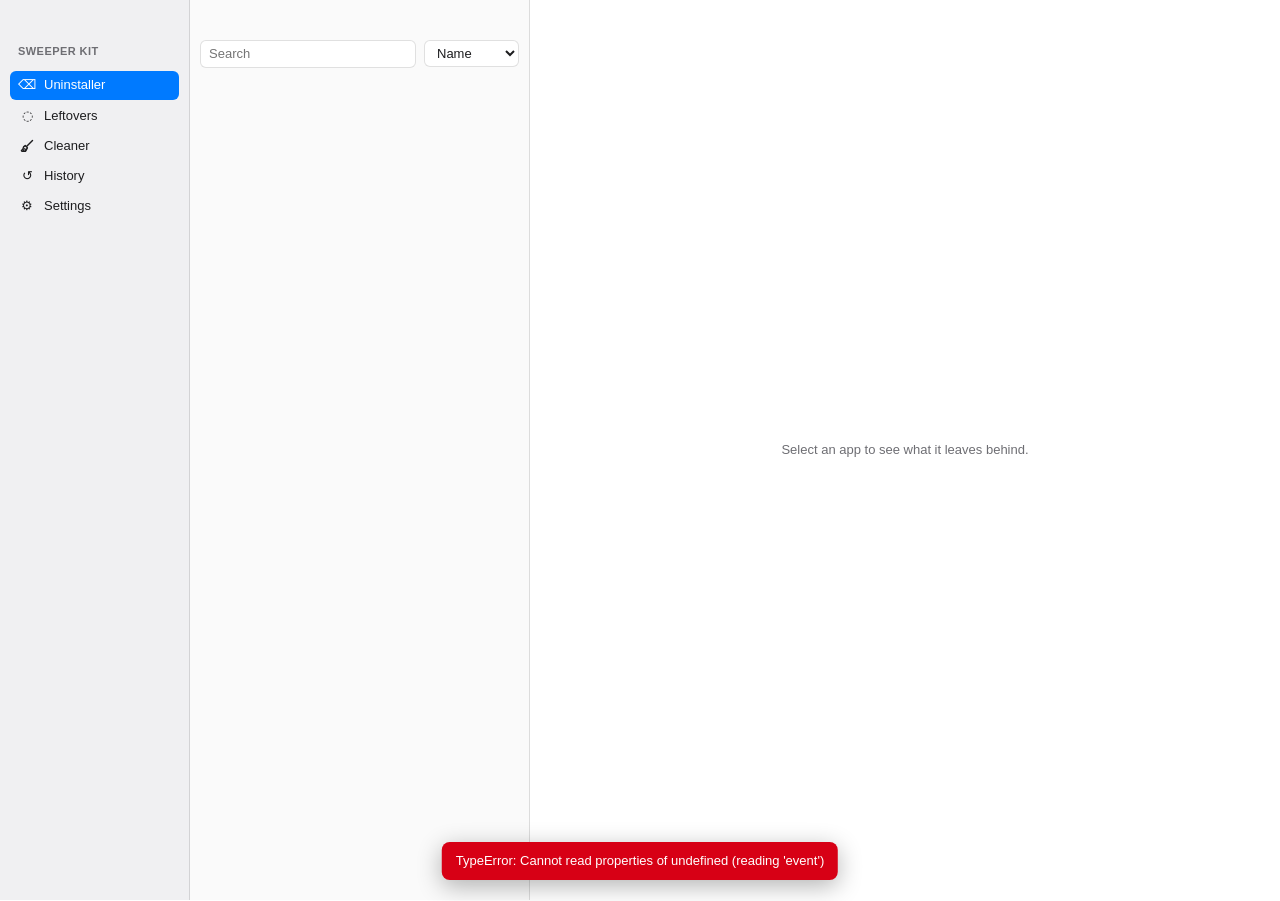
<file: ui/index.html>
<!doctype html>
<html lang="en">
<head>
  <meta charset="utf-8">
  <meta name="viewport" content="width=device-width, initial-scale=1">
  <meta name="color-scheme" content="light dark">
  <title>Sweeper Kit</title>
  <link rel="stylesheet" href="styles.css">
  <script type="module" src="app.js"></script>
</head>
<body>
  <div class="app">
    <nav class="sidebar" aria-label="Sections">
      <h1 class="sidebar-title">Sweeper Kit</h1>
      <button type="button" class="nav-item" id="nav-uninstaller" data-view="uninstaller" aria-current="page">
        <span class="nav-glyph" aria-hidden="true">⌫</span>Uninstaller
      </button>
      <button type="button" class="nav-item" id="nav-leftovers" data-view="leftovers">
        <span class="nav-glyph" aria-hidden="true">◌</span>Leftovers
      </button>
      <button type="button" class="nav-item" id="nav-cleaner" data-view="cleaner">
        <svg class="nav-glyph" viewBox="0 0 16 16" width="16" height="16" fill="none" stroke="currentColor" stroke-width="1.4" stroke-linecap="round" stroke-linejoin="round" aria-hidden="true" focusable="false">
          <path d="M13.5 2.5 8 8"/>
          <path d="M6.2 7.6 8.4 9.8 6.6 13.2H2.8L2.4 12.6C3.6 11.8 4.4 10.2 4.6 8.9Z"/>
          <path d="M5.2 10.6 4.6 12.4M7 10.9 6.4 12.7"/>
        </svg>Cleaner
      </button>
      <button type="button" class="nav-item" id="nav-history" data-view="history">
        <span class="nav-glyph" aria-hidden="true">↺</span>History
      </button>
      <button type="button" class="nav-item" id="nav-settings" data-view="settings">
        <span class="nav-glyph" aria-hidden="true">⚙</span>Settings
      </button>
    </nav>

    <main class="view split" id="view-uninstaller" aria-label="Uninstaller">
      <section class="list-col" aria-label="Applications">
        <div class="toolbar">
          <input type="search" id="search" placeholder="Search" aria-label="Search apps by name or bundle identifier" autocomplete="off" spellcheck="false">
          <label class="sort">
            <span class="sr-only">Sort by</span>
            <select id="sort">
              <option value="name">Name</option>
              <option value="size">Size</option>
              <option value="used">Last used</option>
            </select>
          </label>
        </div>
        <div id="fda-banner" class="banner" role="region" aria-label="Full Disk Access" hidden></div>
        <ul id="app-list" class="app-list" role="listbox" aria-label="Installed apps" tabindex="0"></ul>
        <p id="list-empty" class="empty" hidden></p>
      </section>
      <section class="detail" id="detail" aria-label="Details" aria-live="polite"></section>
    </main>

    <main class="view" id="view-leftovers" aria-label="Leftovers" hidden></main>

    <main class="view" id="view-cleaner" aria-label="Cleaner" hidden></main>

    <main class="view" id="view-history" aria-label="History" hidden></main>

    <main class="view" id="view-settings" aria-label="Settings" hidden></main>
  </div>

  <div id="error" class="toast" role="alert" hidden></div>
  <dialog id="sheet" class="sheet" aria-labelledby="sheet-title"></dialog>
  <div id="live" class="sr-only" role="status" aria-live="polite"></div>
</body>
</html>
</file>
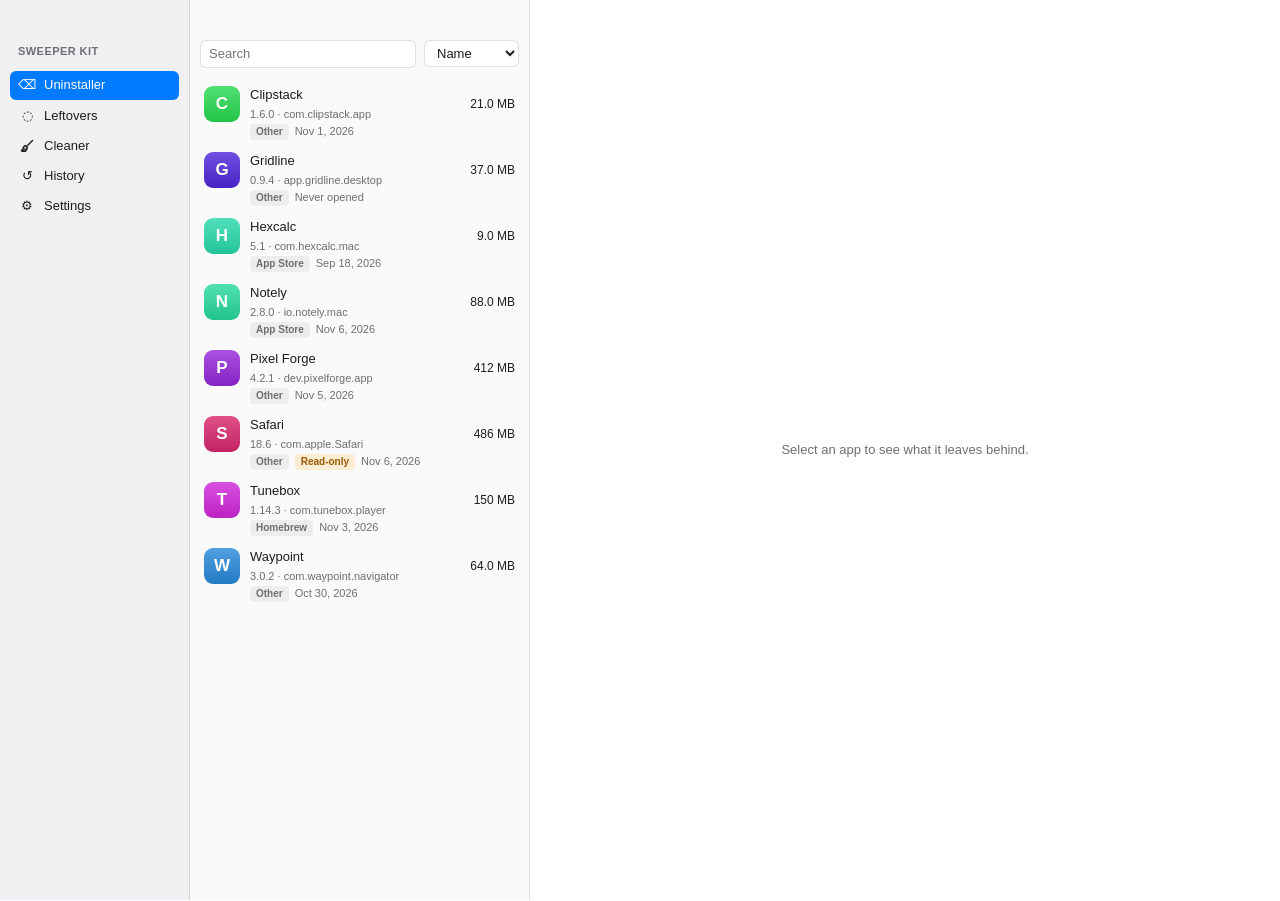
<file: docs/demo/index.html>
<!doctype html>
<!-- Demo harness: real UI with sample data; keep markup in sync with ui/index.html. -->
<html lang="en">
<head>
  <meta charset="utf-8">
  <meta name="viewport" content="width=device-width, initial-scale=1">
  <meta name="color-scheme" content="light dark">
  <title>Sweeper Kit</title>
  <link rel="stylesheet" href="../../ui/styles.css">
  <script src="mock-tauri.js"></script>
  <script type="module" src="../../ui/app.js"></script>
</head>
<body>
  <div class="app">
    <nav class="sidebar" aria-label="Sections">
      <h1 class="sidebar-title">Sweeper Kit</h1>
      <button type="button" class="nav-item" id="nav-uninstaller" data-view="uninstaller" aria-current="page">
        <span class="nav-glyph" aria-hidden="true">⌫</span>Uninstaller
      </button>
      <button type="button" class="nav-item" id="nav-leftovers" data-view="leftovers">
        <span class="nav-glyph" aria-hidden="true">◌</span>Leftovers
      </button>
      <button type="button" class="nav-item" id="nav-cleaner" data-view="cleaner">
        <svg class="nav-glyph" viewBox="0 0 16 16" width="16" height="16" fill="none" stroke="currentColor" stroke-width="1.4" stroke-linecap="round" stroke-linejoin="round" aria-hidden="true" focusable="false">
          <path d="M13.5 2.5 8 8"/>
          <path d="M6.2 7.6 8.4 9.8 6.6 13.2H2.8L2.4 12.6C3.6 11.8 4.4 10.2 4.6 8.9Z"/>
          <path d="M5.2 10.6 4.6 12.4M7 10.9 6.4 12.7"/>
        </svg>Cleaner
      </button>
      <button type="button" class="nav-item" id="nav-history" data-view="history">
        <span class="nav-glyph" aria-hidden="true">↺</span>History
      </button>
      <button type="button" class="nav-item" id="nav-settings" data-view="settings">
        <span class="nav-glyph" aria-hidden="true">⚙</span>Settings
      </button>
    </nav>

    <main class="view split" id="view-uninstaller" aria-label="Uninstaller">
      <section class="list-col" aria-label="Applications">
        <div class="toolbar">
          <input type="search" id="search" placeholder="Search" aria-label="Search apps by name or bundle identifier" autocomplete="off" spellcheck="false">
          <label class="sort">
            <span class="sr-only">Sort by</span>
            <select id="sort">
              <option value="name">Name</option>
              <option value="size">Size</option>
              <option value="used">Last used</option>
            </select>
          </label>
        </div>
        <div id="fda-banner" class="banner" role="region" aria-label="Full Disk Access" hidden></div>
        <ul id="app-list" class="app-list" role="listbox" aria-label="Installed apps" tabindex="0"></ul>
        <p id="list-empty" class="empty" hidden></p>
      </section>
      <section class="detail" id="detail" aria-label="Details" aria-live="polite"></section>
    </main>

    <main class="view" id="view-leftovers" aria-label="Leftovers" hidden></main>

    <main class="view" id="view-cleaner" aria-label="Cleaner" hidden></main>

    <main class="view" id="view-history" aria-label="History" hidden></main>

    <main class="view" id="view-settings" aria-label="Settings" hidden></main>
  </div>

  <div id="error" class="toast" role="alert" hidden></div>
  <dialog id="sheet" class="sheet" aria-labelledby="sheet-title"></dialog>
  <div id="live" class="sr-only" role="status" aria-live="polite"></div>
</body>
</html>
</file>
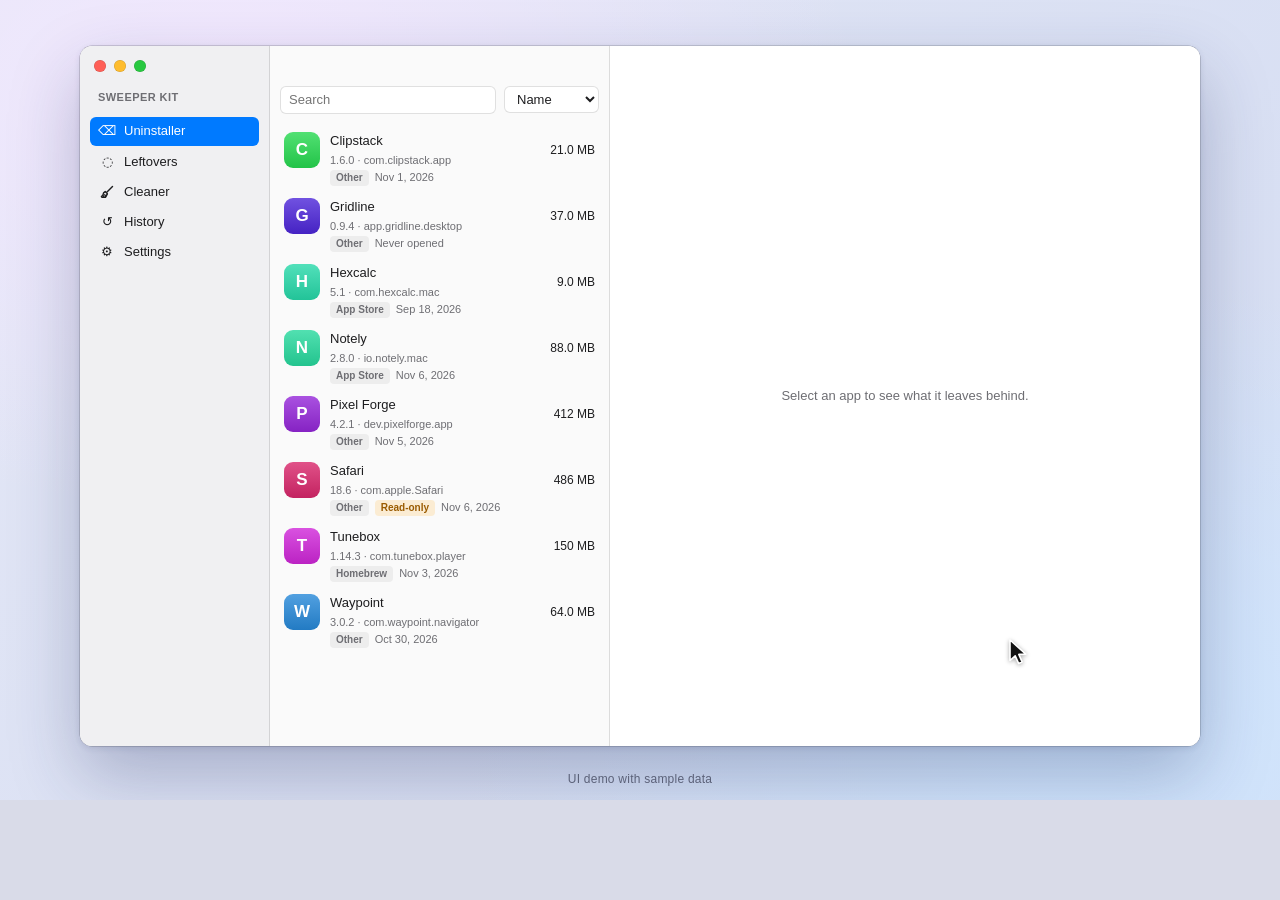
<file: docs/demo/stage.html>
<!doctype html>
<!-- Recording stage: the real UI (index.html) in a macOS-style window, driven by director.js. -->
<html lang="en">
<head>
  <meta charset="utf-8">
  <meta name="viewport" content="width=device-width, initial-scale=1">
  <title>Sweeper Kit demo stage</title>
  <style>
    * { box-sizing: border-box; }
    html, body { margin: 0; width: 100%; height: 100%; overflow: hidden; background: #d9dbe8; }
    body { font: 13px/1.4 -apple-system, BlinkMacSystemFont, "SF Pro Text", "Helvetica Neue", sans-serif; }

    #stage {
      position: relative;
      width: 1280px;
      height: 800px;
      overflow: hidden;
      background:
        radial-gradient(900px 600px at 18% 12%, #f3e8ff 0%, rgba(243, 232, 255, 0) 70%),
        radial-gradient(900px 640px at 85% 90%, #cfe6ff 0%, rgba(207, 230, 255, 0) 70%),
        linear-gradient(135deg, #e4e7f6 0%, #d3dcf2 100%);
    }

    #window {
      position: absolute;
      left: 80px;
      top: 46px;
      width: 1120px;
      height: 700px;
      border-radius: 12px;
      overflow: hidden;
      background: #fff;
      box-shadow:
        0 0 0 0.5px rgba(0, 0, 0, 0.28),
        0 2px 6px rgba(30, 40, 90, 0.12),
        0 30px 70px rgba(30, 40, 90, 0.28);
      opacity: 0;
    }
    #window iframe { display: block; width: 1120px; height: 700px; border: 0; color-scheme: light; }

    /* Overlay title bar: the UI reserves room for the lights above its sidebar title. */
    #lights { position: absolute; left: 14px; top: 14px; display: flex; gap: 8px; }
    #lights span { width: 12px; height: 12px; border-radius: 50%; box-shadow: inset 0 0 0 0.5px rgba(0, 0, 0, 0.18); }
    #lights .close { background: #ff5f57; }
    #lights .min { background: #febc2e; }
    #lights .zoom { background: #28c840; }

    #caption {
      position: absolute;
      left: 0;
      right: 0;
      bottom: 12px;
      margin: 0;
      text-align: center;
      font-size: 12px;
      letter-spacing: 0.02em;
      color: #5b6178;
    }

    #cursor {
      position: absolute;
      left: 0;
      top: 0;
      width: 22px;
      height: 28px;
      pointer-events: none;
      opacity: 0;
      will-change: transform;
      filter: drop-shadow(0 1px 2px rgba(0, 0, 0, 0.35));
    }
    #cursor svg { display: block; width: 22px; height: 28px; transform-origin: 3px 2px; }
    #ripple {
      position: absolute;
      left: 0;
      top: 0;
      width: 34px;
      height: 34px;
      margin: -17px 0 0 -17px;
      border-radius: 50%;
      background: rgba(0, 122, 255, 0.28);
      border: 1.5px solid rgba(0, 122, 255, 0.55);
      pointer-events: none;
      opacity: 0;
    }
  </style>
</head>
<body>
  <div id="stage">
    <div id="window" role="img" aria-label="Sweeper Kit window">
      <iframe id="app" src="index.html" title="Sweeper Kit"></iframe>
      <div id="lights" aria-hidden="true"><span class="close"></span><span class="min"></span><span class="zoom"></span></div>
    </div>
    <p id="caption">UI demo with sample data</p>
    <div id="ripple"></div>
    <div id="cursor" aria-hidden="true">
      <svg viewBox="0 0 22 28" fill="none">
        <path d="M3 2 3 22.5 8.2 17.8 11.6 25.4 15.1 23.9 11.8 16.4 18.8 16.2Z" fill="#111" stroke="#fff" stroke-width="1.6" stroke-linejoin="round"/>
      </svg>
    </div>
  </div>
  <script src="director.js"></script>
</body>
</html>
</file>
<file: ui/styles.css>
:root {
  color-scheme: light dark;
  --bg: #ffffff;
  --bg-sidebar: #f0f0f2;
  --bg-list: #fafafa;
  --bg-hover: rgba(0, 0, 0, 0.05);
  --bg-card: #f5f5f7;
  --text: #1d1d1f;
  --text-2: #6e6e73;
  --separator: rgba(0, 0, 0, 0.12);
  --accent: #007aff;
  --accent-text: #ffffff;
  --selection: #007aff;
  --selection-text: #ffffff;
  --danger: #d70015;
  --danger-bg: rgba(215, 0, 21, 0.1);
  --warning: #9a5b00;
  --warning-bg: rgba(255, 159, 10, 0.16);
  --ok: #248a3d;
  --radius: 8px;
  --font: -apple-system, BlinkMacSystemFont, "SF Pro Text", "Helvetica Neue", sans-serif;
  --mono: ui-monospace, "SF Mono", Menlo, monospace;
}

@media (prefers-color-scheme: dark) {
  :root {
    --bg: #1e1e1e;
    --bg-sidebar: #2a2a2c;
    --bg-list: #232325;
    --bg-hover: rgba(255, 255, 255, 0.08);
    --bg-card: #2c2c2e;
    --text: #f5f5f7;
    --text-2: #a1a1a6;
    --separator: rgba(255, 255, 255, 0.14);
    --accent: #0a84ff;
    --selection: #0a64d8;
    --danger: #ff453a;
    --danger-bg: rgba(255, 69, 58, 0.16);
    --warning: #ffb340;
    --warning-bg: rgba(255, 159, 10, 0.18);
    --ok: #32d74b;
  }
}

* { box-sizing: border-box; }

html, body {
  height: 100%;
  margin: 0;
  background: var(--bg);
  color: var(--text);
  font: 13px/1.4 var(--font);
  -webkit-font-smoothing: antialiased;
  cursor: default;
  user-select: none;
  -webkit-user-select: none;
}

[hidden] { display: none !important; }

button, input, select { font: inherit; color: inherit; }

:focus-visible {
  outline: 2px solid var(--accent);
  outline-offset: 2px;
}

.sr-only {
  position: absolute;
  width: 1px;
  height: 1px;
  overflow: hidden;
  clip-path: inset(50%);
  white-space: nowrap;
}

.app { display: flex; height: 100%; }

/* Sidebar */
.sidebar {
  width: 190px;
  flex: none;
  padding: 44px 10px 12px;
  background: var(--bg-sidebar);
  border-right: 1px solid var(--separator);
  display: flex;
  flex-direction: column;
  gap: 2px;
}
.sidebar-title {
  margin: 0 8px 10px;
  font-size: 11px;
  font-weight: 600;
  letter-spacing: 0.04em;
  text-transform: uppercase;
  color: var(--text-2);
}
.nav-item {
  display: flex;
  align-items: center;
  gap: 8px;
  padding: 5px 8px;
  border: 0;
  border-radius: 6px;
  background: none;
  text-align: left;
}
.nav-item:hover { background: var(--bg-hover); }
.nav-item[aria-current="page"] { background: var(--selection); color: var(--selection-text); }
.nav-glyph { width: 18px; text-align: center; }

/* Views */
.view { flex: 1; min-width: 0; height: 100%; }
.split { display: flex; }
.list-col {
  width: 340px;
  flex: none;
  display: flex;
  flex-direction: column;
  background: var(--bg-list);
  border-right: 1px solid var(--separator);
}
.toolbar {
  display: flex;
  gap: 8px;
  padding: 40px 10px 8px;
}
.toolbar input[type="search"] { flex: 1; min-width: 0; }
input[type="search"], input[type="text"], select {
  padding: 4px 8px;
  border: 1px solid var(--separator);
  border-radius: 6px;
  background: var(--bg);
}
input[type="search"], input[type="text"] { user-select: text; -webkit-user-select: text; }

/* App list */
.app-list {
  flex: 1;
  margin: 0;
  padding: 4px 6px;
  list-style: none;
  overflow-y: auto;
}
.app-row {
  display: grid;
  grid-template-columns: 36px 1fr auto;
  gap: 2px 10px;
  align-items: center;
  padding: 6px 8px;
  border-radius: 8px;
}
.app-row:hover { background: var(--bg-hover); }
.app-row[aria-selected="true"] { background: var(--selection); color: var(--selection-text); }
.app-row[aria-selected="true"] .dim { color: inherit; opacity: 0.85; }
.app-row.active { outline: 2px solid var(--accent); outline-offset: -2px; }
.app-list:not(:focus-visible) .app-row.active { outline: none; }
.app-icon {
  grid-row: span 2;
  width: 36px;
  height: 36px;
  border-radius: 9px;
  display: grid;
  place-items: center;
  font-size: 17px;
  font-weight: 600;
  color: #fff;
  background: linear-gradient(hsl(var(--hue, 210) 70% 60%), hsl(var(--hue, 210) 70% 45%));
}
.app-icon.large { width: 56px; height: 56px; border-radius: 13px; font-size: 26px; }
.app-name { font-weight: 500; overflow: hidden; text-overflow: ellipsis; white-space: nowrap; }
.app-meta { grid-column: 2; display: flex; gap: 6px; align-items: center; overflow: hidden; white-space: nowrap; font-size: 11px; }
.app-size { grid-column: 3; grid-row: 1 / span 2; font-variant-numeric: tabular-nums; font-size: 12px; }
.dim { color: var(--text-2); }
.empty { padding: 24px; text-align: center; color: var(--text-2); }

.badge {
  display: inline-block;
  padding: 0 6px;
  border-radius: 4px;
  font-size: 10px;
  font-weight: 600;
  line-height: 16px;
  background: var(--bg-hover);
  color: var(--text-2);
}
.app-row[aria-selected="true"] .badge { background: rgba(255, 255, 255, 0.25); color: inherit; }
.badge.readonly { background: var(--warning-bg); color: var(--warning); }

/* Banners */
.banner {
  margin: 0 10px 8px;
  padding: 10px 12px;
  border-radius: var(--radius);
  background: var(--warning-bg);
  color: var(--text);
}
.banner p { margin: 0 0 8px; }
.banner strong { display: block; margin-bottom: 2px; }
.notice {
  margin: 12px 0;
  padding: 10px 12px;
  border-radius: var(--radius);
  background: var(--warning-bg);
}
.notice ul { margin: 4px 0 0; padding-left: 18px; }
.toast {
  position: fixed;
  left: 50%;
  bottom: 20px;
  transform: translateX(-50%);
  max-width: 70%;
  padding: 10px 14px;
  border-radius: var(--radius);
  background: var(--danger);
  color: #fff;
  box-shadow: 0 6px 24px rgba(0, 0, 0, 0.3);
  user-select: text;
  -webkit-user-select: text;
}

/* Buttons */
.btn {
  padding: 4px 14px;
  border: 1px solid var(--separator);
  border-radius: 6px;
  background: var(--bg);
  box-shadow: 0 1px 1px rgba(0, 0, 0, 0.08);
}
.btn:hover:not(:disabled) { background: var(--bg-hover); }
.btn:active:not(:disabled) { filter: brightness(0.92); }
.btn:disabled { opacity: 0.45; }
.btn.primary { background: var(--accent); border-color: transparent; color: var(--accent-text); }
.btn.danger { background: var(--danger); border-color: transparent; color: #fff; }
.btn.link {
  padding: 0 4px;
  border: 0;
  background: none;
  box-shadow: none;
  color: var(--accent);
}
.btn.link:hover:not(:disabled) { background: none; text-decoration: underline; }

/* Detail */
.detail { flex: 1; min-width: 0; display: flex; flex-direction: column; overflow: hidden; }
.detail-empty { margin: auto; color: var(--text-2); text-align: center; padding: 24px; }
.detail-scroll { flex: 1; overflow-y: auto; padding: 40px 24px 16px; }
.detail-head { display: flex; gap: 14px; align-items: center; }
.detail-head h2 { margin: 0; font-size: 20px; font-weight: 600; }
.detail-head .sub { color: var(--text-2); user-select: text; -webkit-user-select: text; }
.detail-head .badges { margin-top: 4px; display: flex; gap: 6px; }
.brew {
  margin: 12px 0;
  padding: 10px 12px;
  border-radius: var(--radius);
  background: var(--bg-card);
}
.brew code {
  display: block;
  margin: 6px 0 8px;
  font: 12px var(--mono);
  user-select: text;
  -webkit-user-select: text;
}
.presets { display: flex; align-items: center; gap: 10px; margin: 16px 0 8px; }
.segmented { display: inline-flex; padding: 2px; border-radius: 8px; background: var(--bg-hover); }
.segmented button {
  padding: 3px 12px;
  border: 0;
  border-radius: 6px;
  background: none;
}
.segmented button[aria-checked="true"] { background: var(--bg); box-shadow: 0 1px 3px rgba(0, 0, 0, 0.2); }

.group { margin: 14px 0; }
.group-head { display: flex; align-items: center; gap: 8px; padding: 4px 0; border-bottom: 1px solid var(--separator); }
.group-head h3 { margin: 0; flex: 1; font-size: 13px; font-weight: 600; }
.item {
  display: grid;
  grid-template-columns: 22px 1fr auto auto;
  gap: 0 8px;
  align-items: start;
  padding: 6px 0;
  border-bottom: 1px solid var(--separator);
}
.item .lead { padding-top: 2px; }
.item .name { font-weight: 500; overflow-wrap: anywhere; }
.item .path { font: 11px var(--mono); color: var(--text-2); overflow-wrap: anywhere; user-select: text; -webkit-user-select: text; }
.item .reason { font-size: 11px; color: var(--text-2); }
.item .size { font-variant-numeric: tabular-nums; font-size: 12px; padding-top: 1px; }
.item.refused { opacity: 0.55; }
.item.refused .reason { color: var(--warning); }
input[type="checkbox"] { width: 15px; height: 15px; margin: 0; accent-color: var(--accent); }

.actionbar {
  display: flex;
  align-items: center;
  gap: 12px;
  padding: 10px 24px;
  border-top: 1px solid var(--separator);
  background: var(--bg);
}
.actionbar .summary { flex: 1; color: var(--text-2); }

/* Settings */
.settings { max-width: 640px; padding: 44px 28px 28px; overflow-y: auto; height: 100%; }
.settings h2 { margin: 0 0 16px; font-size: 20px; }
.settings section { margin-bottom: 26px; }
.settings h3 { margin: 0 0 4px; font-size: 14px; }
.settings p { margin: 0 0 8px; color: var(--text-2); }
.settings ul { margin: 0 0 8px; padding: 0; list-style: none; border-radius: var(--radius); background: var(--bg-card); }
.settings li { display: flex; align-items: center; gap: 8px; padding: 6px 10px; border-bottom: 1px solid var(--separator); }
.settings li:last-child { border-bottom: 0; }
.settings li span { flex: 1; font: 12px var(--mono); overflow-wrap: anywhere; user-select: text; -webkit-user-select: text; }
.settings .row { display: flex; gap: 8px; }
.settings .row input { flex: 1; }
.switch-row { display: flex; gap: 10px; align-items: flex-start; }
.switch-row label { font-weight: 500; }
.warn { color: var(--danger); }

/* Sheets */
.sheet {
  width: min(560px, 90vw);
  max-height: 80vh;
  padding: 0;
  border: 1px solid var(--separator);
  border-radius: 12px;
  background: var(--bg);
  color: var(--text);
  box-shadow: 0 20px 60px rgba(0, 0, 0, 0.35);
}
.sheet[open] { display: flex; flex-direction: column; }
.sheet::backdrop { background: rgba(0, 0, 0, 0.3); }
.sheet-body { padding: 20px 22px 8px; overflow-y: auto; }
.sheet-body h2 { margin: 0 0 6px; font-size: 16px; }
.sheet-body p { margin: 0 0 10px; }
.sheet-list {
  margin: 8px 0;
  padding: 6px 10px;
  max-height: 240px;
  overflow-y: auto;
  list-style: none;
  border-radius: var(--radius);
  background: var(--bg-card);
  font: 11px var(--mono);
}
.sheet-list li { padding: 2px 0; overflow-wrap: anywhere; user-select: text; -webkit-user-select: text; }
.sheet-list .why { font: 11px var(--font); color: var(--text-2); }
.sheet-foot { display: flex; justify-content: flex-end; gap: 8px; padding: 12px 22px 18px; }
progress { width: 100%; height: 8px; accent-color: var(--accent); }
.step { display: flex; gap: 8px; }
.step .ok { color: var(--ok); }
.step .bad { color: var(--warning); }

/* Cleaner */
.cleaner { display: flex; flex-direction: column; height: 100%; }
.cleaner-head { display: flex; align-items: center; gap: 12px; padding: 40px 24px 8px; }
.cleaner-head h2 { margin: 0; flex: 1; font-size: 20px; font-weight: 600; }
.cleaner .detail-scroll { padding-top: 8px; }
.cleaner .detail-empty { display: flex; flex-direction: column; align-items: center; gap: 8px; }
.cleaner progress { width: 220px; }
svg.nav-glyph { display: block; }
.disclosure {
  flex: 1;
  display: flex;
  align-items: center;
  gap: 6px;
  padding: 0;
  border: 0;
  background: none;
  text-align: left;
  font-weight: 600;
}
.chevron { width: 12px; color: var(--text-2); }
.clean-list { margin: 0; padding: 0; list-style: none; }
.badge.danger { background: var(--danger-bg); color: var(--danger); margin-right: 6px; }
.item .badge { margin-top: 2px; }
.badge.conf-high { background: rgba(36, 138, 61, 0.16); color: var(--ok); }
.badge.conf-medium { background: var(--warning-bg); color: var(--warning); }
.badge.conf-low { background: var(--bg-hover); color: var(--text-2); }
.group-head .badge { white-space: nowrap; }
.disclosure .key { font-weight: 400; font: 11px var(--mono); overflow-wrap: anywhere; }
.item .reason.refusal { color: var(--warning); }
.item.gone .name, .item.gone .path { color: var(--text-2); }
.view-note { margin: 0; padding: 0 24px 4px; }
.item .path.command { display: block; }
.sheet-section { margin: 12px 0 2px; font-size: 13px; }
.receipt-note { margin: 4px 0 0; font-size: 11px; }
.receipt-label { grid-column: 3 / span 2; font-size: 12px; padding-top: 1px; }
.item .badge[title] { cursor: help; }
.sheet-body p.warn, .sheet-section.warn { color: var(--danger); }
.settings .field { margin-bottom: 14px; }
.settings .field label { display: block; margin-bottom: 4px; font-weight: 500; }
.settings .field p { margin: 4px 0 0; }
.settings p.warn { color: var(--danger); }
.settings .field p.warn:empty { display: none; }
.settings input[type="number"] {
  width: 120px;
  padding: 4px 8px;
  border: 1px solid var(--separator);
  border-radius: 6px;
  background: var(--bg);
}
.settings input[aria-invalid="true"] { border-color: var(--danger); }

@media (prefers-reduced-motion: reduce) {
  *, *::before, *::after { transition: none !important; animation: none !important; scroll-behavior: auto !important; }
}
</file>
